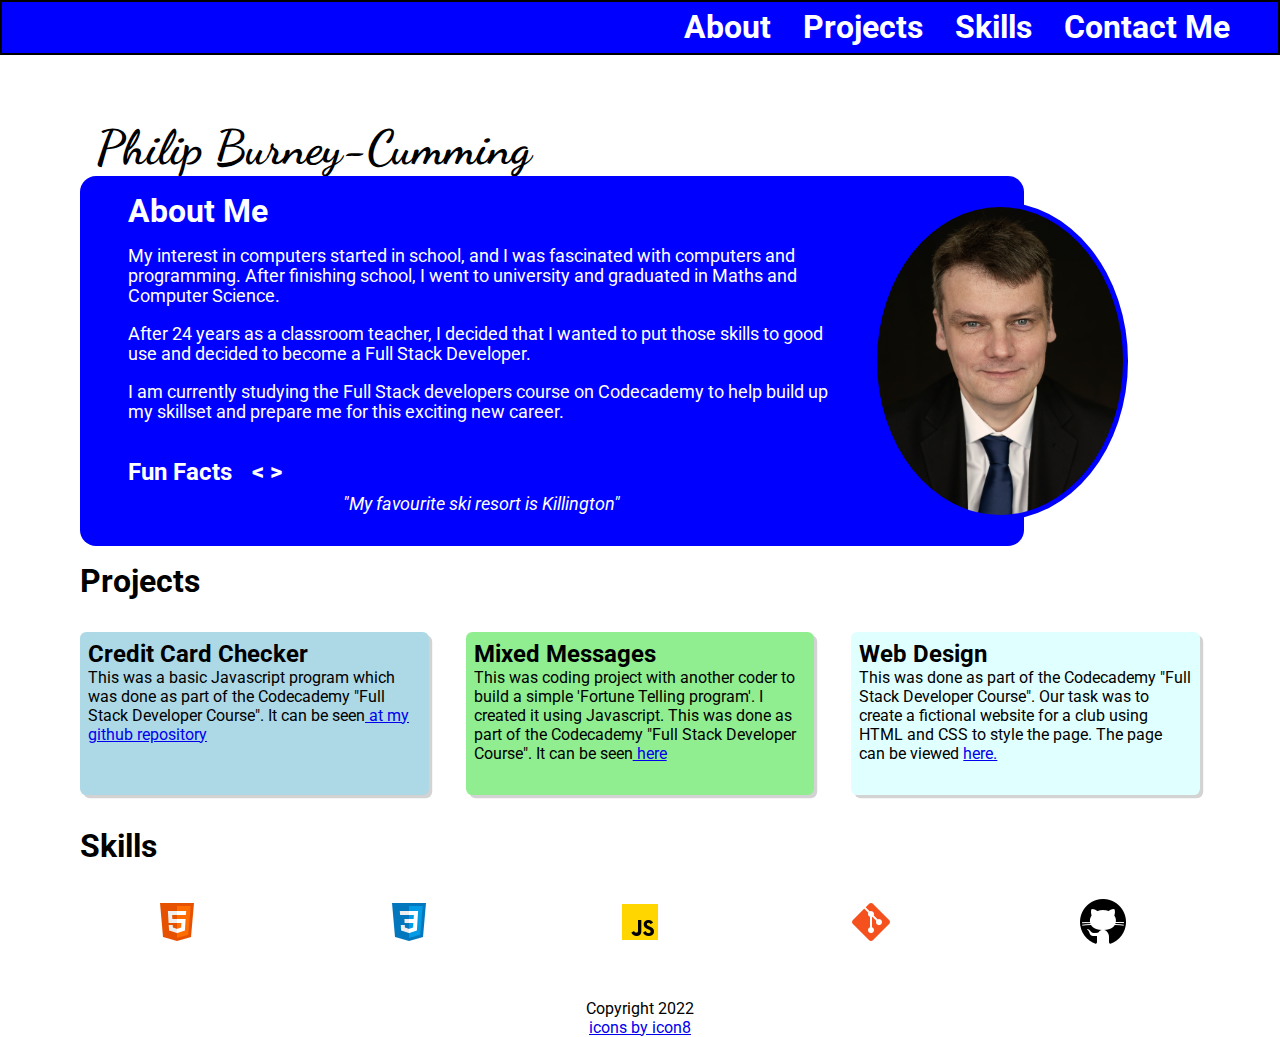
<file: index.html>
<!DOCTYPE html>
<html lang="en">
<head>
    <!--Standard Preamble-->
    <meta charset="UTF-8">
    <meta http-equiv="X-UA-Compatible" content="IE=edge">
    <meta name="viewport" content="width=device-width, initial-scale=1.0">

    <!--Connect Stylesheet-->
    <link rel="stylesheet" href="style.css">

    <!--Link to Google Fonts-->
    <link rel="preconnect" href="https://fonts.googleapis.com">
<link rel="preconnect" href="https://fonts.gstatic.com" crossorigin>
<link href="https://fonts.googleapis.com/css2?family=Roboto:wght@300;400;500&display=swap" rel="stylesheet">
<link rel="preconnect" href="https://fonts.googleapis.com">
<link rel="preconnect" href="https://fonts.gstatic.com" crossorigin>
<link href="https://fonts.googleapis.com/css2?family=Dancing+Script&display=swap" rel="stylesheet">

<!--Link to Javascript-->
<script defer src="./script.js"></script>

<!--Set Tab Title-->
    <title>Philip Burney-Cumming</title>

</head>

<body>
    <!--Top Nav Bar to link to other elements and Contact Page (separate)-->
    <nav>
        <ul>
            <li><a href="#about">About</a></li>
            <li><a href="#projects">Projects</a></li>
            <li><a href="#skills">Skills</a></li>
            <li><a href="./contact.html">Contact Me</a></li>
        </ul>
    </nav>
    <main>
        <!--Main Section-->
        <h1>Philip Burney-Cumming</h1>
      <section id="about">
          <!--Contains About text, Picture and Fun Facts-->
          <div id="abouttext">
            <h2>About Me</h2>
            <p>My interest in computers started in school, and I was fascinated with computers and programming. After finishing school, I went to university and graduated in Maths and Computer Science. </p>
            <br>
            <p> After 24 years as a classroom teacher, I decided that I wanted to put those skills to good use and decided to become a Full Stack Developer. </p>
            <br>
            <p>I am currently studying the Full Stack developers course on Codecademy to help build up my skillset and prepare me for this exciting new career.
            </p>
            <br>
            <br>
            <!--Fun Facts section controlled by JS-->
            <h3>Fun Facts</h3>
            <p id="leftarrow"> &lt; </p>
            <p id="rightarrow"> &gt; </p>
            <div id="funfacts">
             <p id="fact">"My favourite ski resort is Killington"</p>   
            </div>
            
         </div>
         <img src="./headshot.jpg" alt="Headshot of Philip-Burney-Cumming">
      </section>

      <!---Project cards each unique IDs-->
      
      <section id="projects">
        <h2>Projects</h2>
        <div id="projectList">
            <div id="project1" class="projectCard">
                <h4>Credit Card Checker</h4>
                <p>This was a basic Javascript program which was done as part of the Codecademy "Full Stack Developer Course".</p>
                <p>It can be seen</p><a href="https://github.com/philburney/CreditCard-Checker"> at my github repository</a>
            </div>
            <div id="project2" class="projectCard">
                <h4>Mixed Messages</h4>
                <p>This was coding project with another coder to build a simple 'Fortune Telling program'. I created it using Javascript.</p>
                <p>This was done as part of the Codecademy "Full Stack Developer Course". It can be seen</p><a href="https://github.com/jbayer01/MixedMessagesGroup"> here</a>
            </div>
            <div id="project3" class="projectCard">
                <h4>Web Design</h4>
                <p>This was done as part of the Codecademy "Full Stack Developer Course". Our task was to create a fictional website for a club using HTML and CSS to style the page.</p>
                <p>The page can be viewed </p><a href="https://philburney.github.io/Toastmasters/">here.</a>
            </div>
        </div>
      </section>

      <!--Skills section holding the icons for skills held in unordered list-->
      
      <section id="skills">
        <h2>Skills</h2>

          <ul>
              <li><img src="./icons/icons8-html-5-48.png" alt="Html 5"></li>
              <li><img src="./icons/icons8-css3-48.png" alt="CSS 3"></li>
              <li><img src="./icons/icons8-javascript-48.png" alt="Javascript"></li>
              <li><img src="./icons/icons8-git-48.png" alt="git"></li>
              <li><img src="./icons/icons8-github-50.png" alt="github"></li>
          </ul>
      </section>  
    </main>

    <footer>
        <!--Footer section. Contains hidden contact link for smaller screens, copyright and icon acknowledgement-->
            <a id="extraContact" href="./contact.html">Contact Me</a>
            
            <p>Copyright 2022</p>
            <p><a href="https://icons8.com/" target="_blank">icons by icon8</a></p>
    </footer>
</body>
</html>
</file>
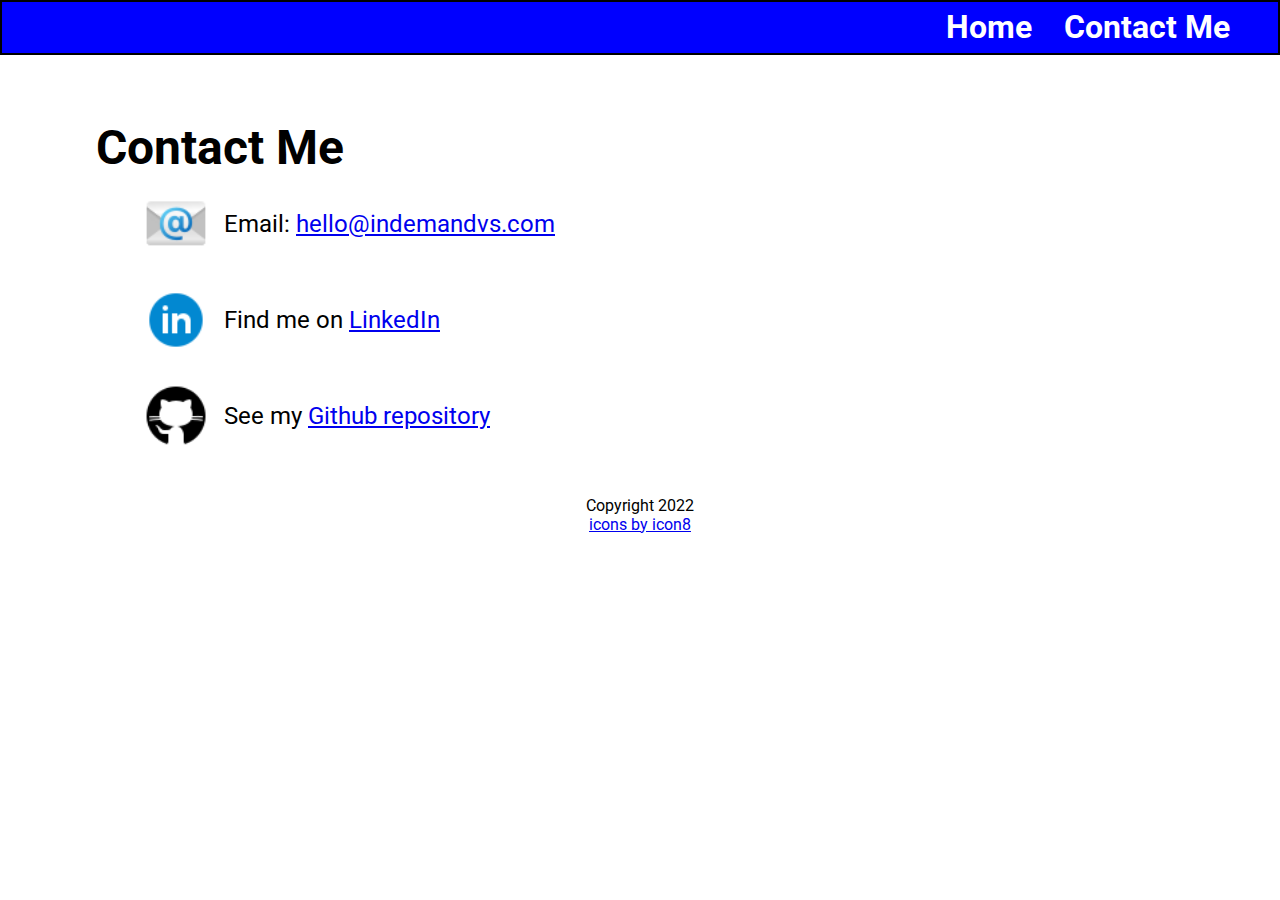
<file: contact.html>
<!DOCTYPE html>
<html lang="en">
<head>
    <!--Standard Preamble-->
    <meta charset="UTF-8">
    <meta http-equiv="X-UA-Compatible" content="IE=edge">
    <meta name="viewport" content="width=device-width, initial-scale=1.0">

    <!--Link to CSS stylesheet (shared with index.html)-->
    <link rel="stylesheet" href="style.css"/>

    <!--Title of Page Set-->
    <title>Philip-Burney-Cumming</title>

    <!--Link to google fonts used-->
    <link rel="preconnect" href="https://fonts.googleapis.com">
    <link rel="preconnect" href="https://fonts.gstatic.com" crossorigin>
    <link href="https://fonts.googleapis.com/css2?family=Roboto&display=swap" rel="stylesheet">

</head>



<body>
    <!--Nav bar to allow a return to homepage-->
        <nav>
            <ul>
                <li><a href="./index.html">Home</a></li>
                <li><a href="#">Contact Me</a></li>
            </ul>
        </nav>

        <!--Main section holding list of icons and links-->
        <section id="contactMe">
            <h1>Contact Me</h1>
            <ul>
                <!--Email link-->
                <li><img src="icons/icons8-email-48.png" alt="Email me"><span class="bullet">Email: <a href="mailto:hello@indemandvs.com">hello@indemandvs.com</a></span></li>
                <!--LinkedIn link-->
                <li><img src="icons/icons8-linkedin-circled-48.png" alt="LinkedIn Page"><span class="bullet">Find me on <a href="http://www.linkedin.com/in/philip-burney-cumming">LinkedIn</a></span></li>
                <!--Github Link-->
                <li><img src="./icons/icons8-github-50.png" alt="github repository"><span class="bullet">See my <a href="https://github.com/philburney">Github repository</a></span></li>
                          </ul>
        </section>
        <footer>
            <!-- Footer containing hidden link to home for small screens, Copyright and icon acknowledgement-->
            <a id="extraHome" href="./index.html">Back</a>
            <p>Copyright 2022</p>
            <p><a href="https://icons8.com/" target="_blank">icons by icon8</a></p>
        </footer>
    
    </body>
</html>
</file>
<file: style.css>
/*Global Styling */

html {
    font-size: 16px;
}

*{
    margin: 0;
    padding: 0;
    box-sizing: border-box;
        
    }
  

/*Styling for Navbar*/

nav {
   
    width:100%;
    display: flex;    /* Using flex */
    border: 2px solid black;
    justify-content: space-between;
    background-color: blue;
    z-index: 2;
    color: white;
    text-align: center;
    
}


nav ul {
    justify-content: right;
    list-style: none;
    display: flex;
    padding: 0.4rem 2rem;
    align-items: flex-end;
  
    width:100%;
}

nav li {
    padding: 0 1rem;
   
}


/*Style nav fonts and links*/
nav a, nav p {
    font-family: 'Roboto', sans-serif;
    text-decoration: none;
    font-size: 2rem;
    color: white;
    font-weight: bold;
}


/*change text to yellow on hover to emphasise links*/

nav a:hover {
    color:#ffec88;
}


/*Styling for about section*/
#about {
    width: 100%;
    display: flex;
 

}

#abouttext {
    display:inline;
    width:100%;
    background-color: blue;
    color: white;
    padding-bottom: 2rem;
    margin-left: 5rem;
    justify-self: center;
    border-radius: 1rem;
}


/*Styling for my name */
h1{
    font-size: 3rem;
    font-family: 'Dancing Script', cursive;
    margin-top: 4rem;
    margin-left: 6rem;

}

#about h2 {
    font-size: 2rem;
    padding-top: 1rem;
    font-family: 'Roboto', sans-serif;
    margin-left: 3rem;
    padding-bottom: 1rem;
}


/*Styling for about text*/
#about p{
    font-family: 'Roboto', sans-serif;
    margin-left: 3rem;
    padding-right: 3rem;
    font-size: 1.1rem;
    width: 80%;
    
}


/*Styling for my headshot*/
#about img {
    width: 20%;
    height: 20%;
    object-fit: cover;
    object-position: 100% 10%;
    border: 5px solid blue;
    border-radius: 50%;
    position: relative;
    right: 9.5rem;
    background-color: blue;
    align-self: center;

}

/*Styling for fun fact heading*/
h3 {
     font-family: 'Roboto', sans-serif;
     font-size: 1.5rem;
     margin-left: 3rem;
     display: inline;
     padding-right: 1rem;
    
}

/*Styling for arrows to scroll through facts */
#leftarrow, #rightarrow {
    display: inline;
    font-family: 'Roboto', sans-serif;
    font-size:  20rem;
    padding-right: 0rem;
    font-weight: 800;
    
    
}
p#leftarrow, p#rightarrow {
    font-size: 1.5rem;
    padding-right: 0;
    margin-left: 0;
}

#leftarrow p{
    font-size: 10rem;
    padding-right: 0rem;
}

p#leftarrow:hover, p#rightarrow:hover {
    color: orange;
    cursor: pointer;

}

/*Styling of fact text */
#fact {
    font-style: italic;
    text-align: center;
    padding-top: 0.5rem;
}



/* styling for projects */
#projectList {  
    display: grid;  /*Using grid*/
    grid-gap: 5px;  
    grid-template-columns: repeat(auto-fit, minmax(100px, 1fr));
    grid-template-rows: repeat(2, auto-fit);  
    padding: 1rem 4rem; 
}


.projectCard{
    margin: 0 1rem 0 1rem;
    font-family: 'Roboto', sans-serif;
    padding: 0.5rem 0.5rem 2rem 0.5rem;
    box-shadow: .2rem .2rem lightgray;
    border-radius: .4rem;

}

.projectCard h4 {
    font-size:1.5rem;
}

.projectCard p {
   display: inline;
}

     h2 {
    font-size: 2rem;
    padding-top: 1rem;
    font-family: 'Roboto', sans-serif;
    margin-left: 5rem;
    padding-bottom: 1rem;
}

#project1 {
     background-color: lightblue;
}

#project2 {
    background-color: lightgreen;

}

#project3 {
    background-color: lightcyan;
}


/* Styling for skills */

#skills ul{  
    display: grid;  /*Grid display*/
    grid-gap: 5px;  
    grid-template-columns: repeat(auto-fit, minmax(48px, 1fr));
  
    padding: 1rem 4rem; 
    align-items: center;
    justify-items: center;
  
}

#skills li{
list-style-type: none;
}

/*Footer Styling */

footer {
    text-align: center;
    font-family: 'Roboto', sans-serif;
    margin-top: 2rem;
}

/*Default is to off as they are only used when screen size is too small*/
#extraContact, #extraHome {
    display: none;
}





/*Styling for Contact Page */

#contactMe h1{
    font-family: 'Roboto', sans-serif;

}

#contactMe{
    font-family: 'Roboto', sans-serif;
}

#contactMe ul{
    margin-left: 8rem;
    list-style-type: none;

}

#contactMe img{
    width: 6rem;
    height: 6rem;
    padding: 1rem 1rem;

}



#contactMe li{
    height:6rem;
    padding-bottom: 4rem;
}
.bullet {
    position: relative;
    bottom: 2.5rem;
    font-size: 1.5rem;
}
title {
    display: none;
}



/*Media changes */

/*Move headshot right when display is shrunk to avoid overlapping text*/
@media only screen and (max-width: 980px)  {
    #about img  {
  
        right: 3.5rem;
    }
}


/*Shrink name so fits on one line*/
@media only screen and (max-width: 670px)  {
    h1{
        font-size: 2rem; 
    }
}



/*reduce font on navbar */
@media only screen and (max-width: 575px)  {
    nav a, nav p  {
  
        font-size: 1rem;
    }
}

/*remove headshot when display gets too low*/
@media only screen and (max-width: 470px)  {
    #about img  {
  
        display: none;
    }
}

@media only screen and (max-width: 425px)  {

    /*remove navbar*/
    nav a, nav p  {
  
       display: none;
    }

    /*Shrink name and lower margins*/
    h1{
    margin-left: 1rem;
    font-size: 2rem; 
    }

    /*lower margin*/
    #abouttext {
        margin-left: 1rem;
    
    }


    /*Change projects from grid to block*/
    #projectList {  
        padding-left: 1rem;
        padding-right: 1rem;
        display: block;
    }

    /*Allow skills to occupy 2 lines*/
    #skills ul{  
        grid-template-rows: repeat(2, auto-fit); 
    }

    /*lower margin*/
    h2 {
        margin-left: 1rem;

    }
    
    /*add a little padding to icons */
    #skills img{
        padding-top: 1rem;
    }

    /*remove margin*/
    #contactMe ul{
        margin-left: 0;
    }

    /*add links to footer to account for the navbar being removed */
    #extraContact, #extraHome {
        display: inline;
    }
}
</file>
